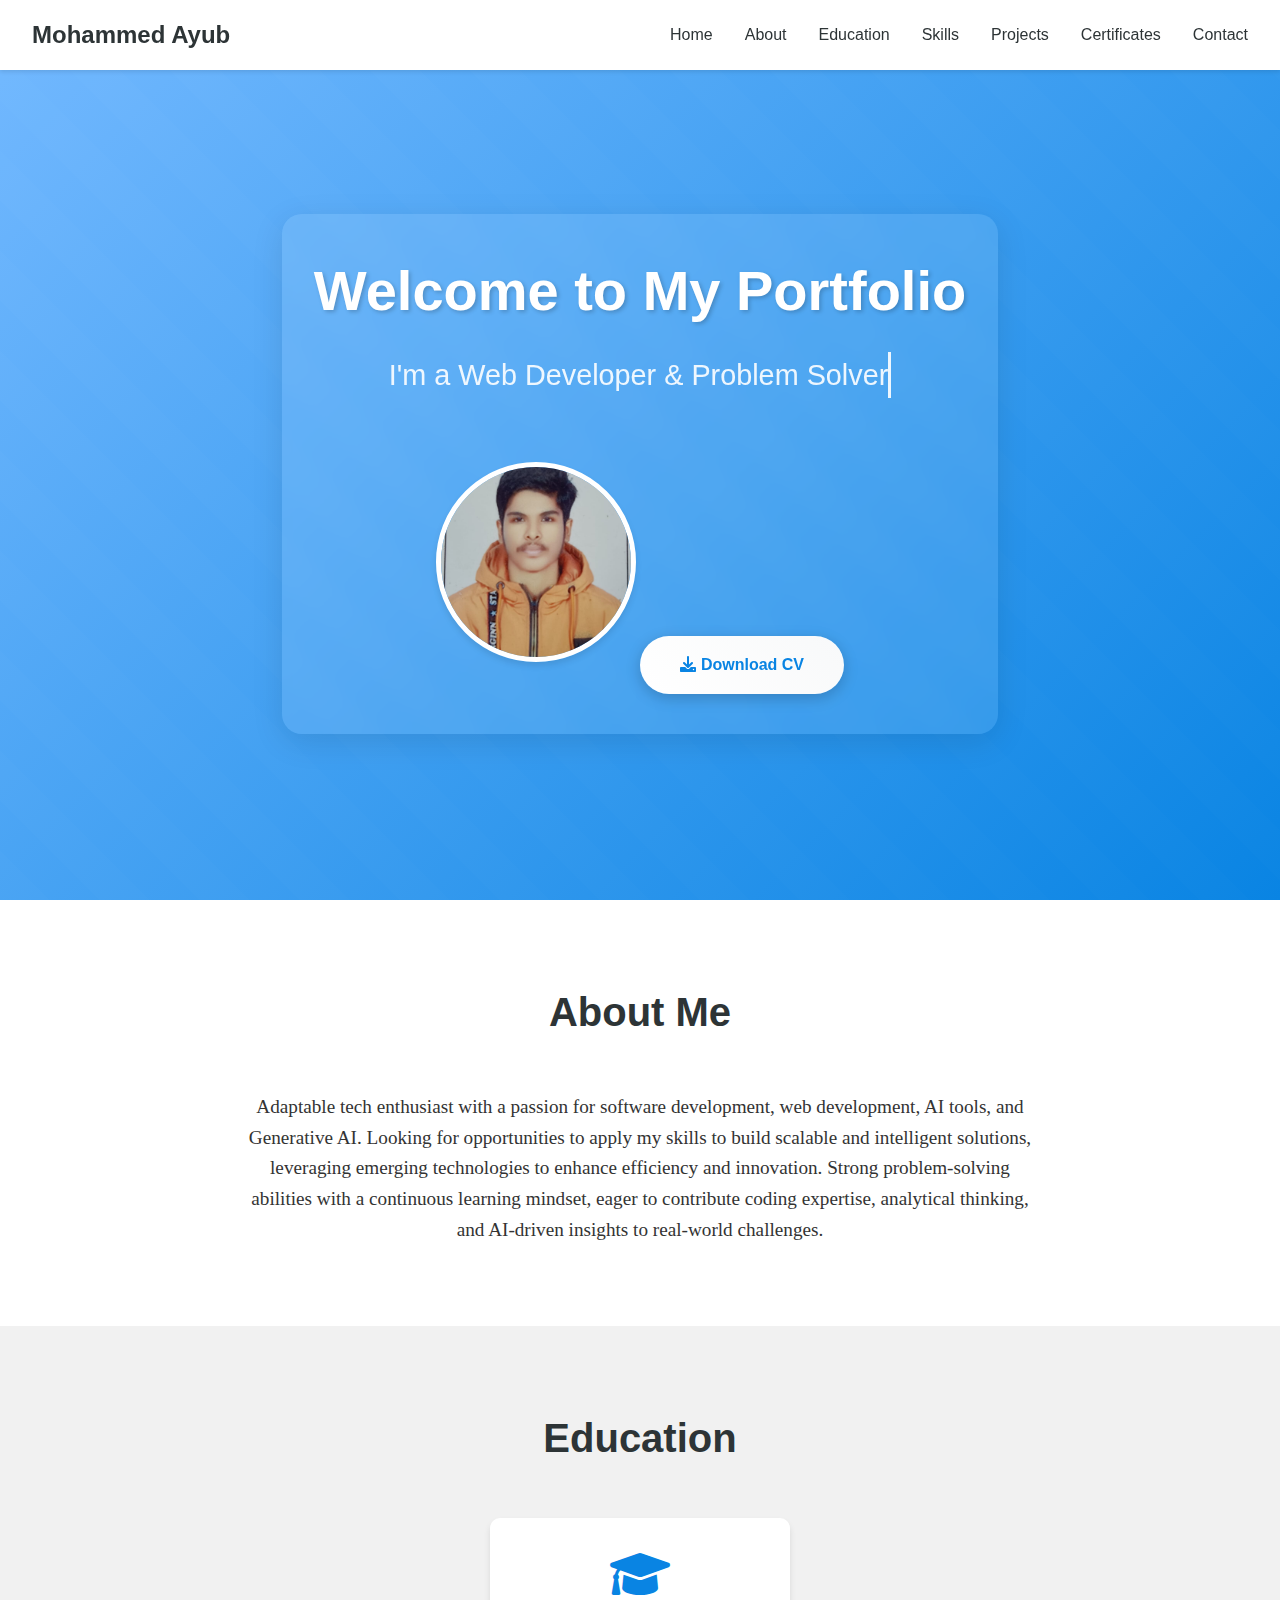
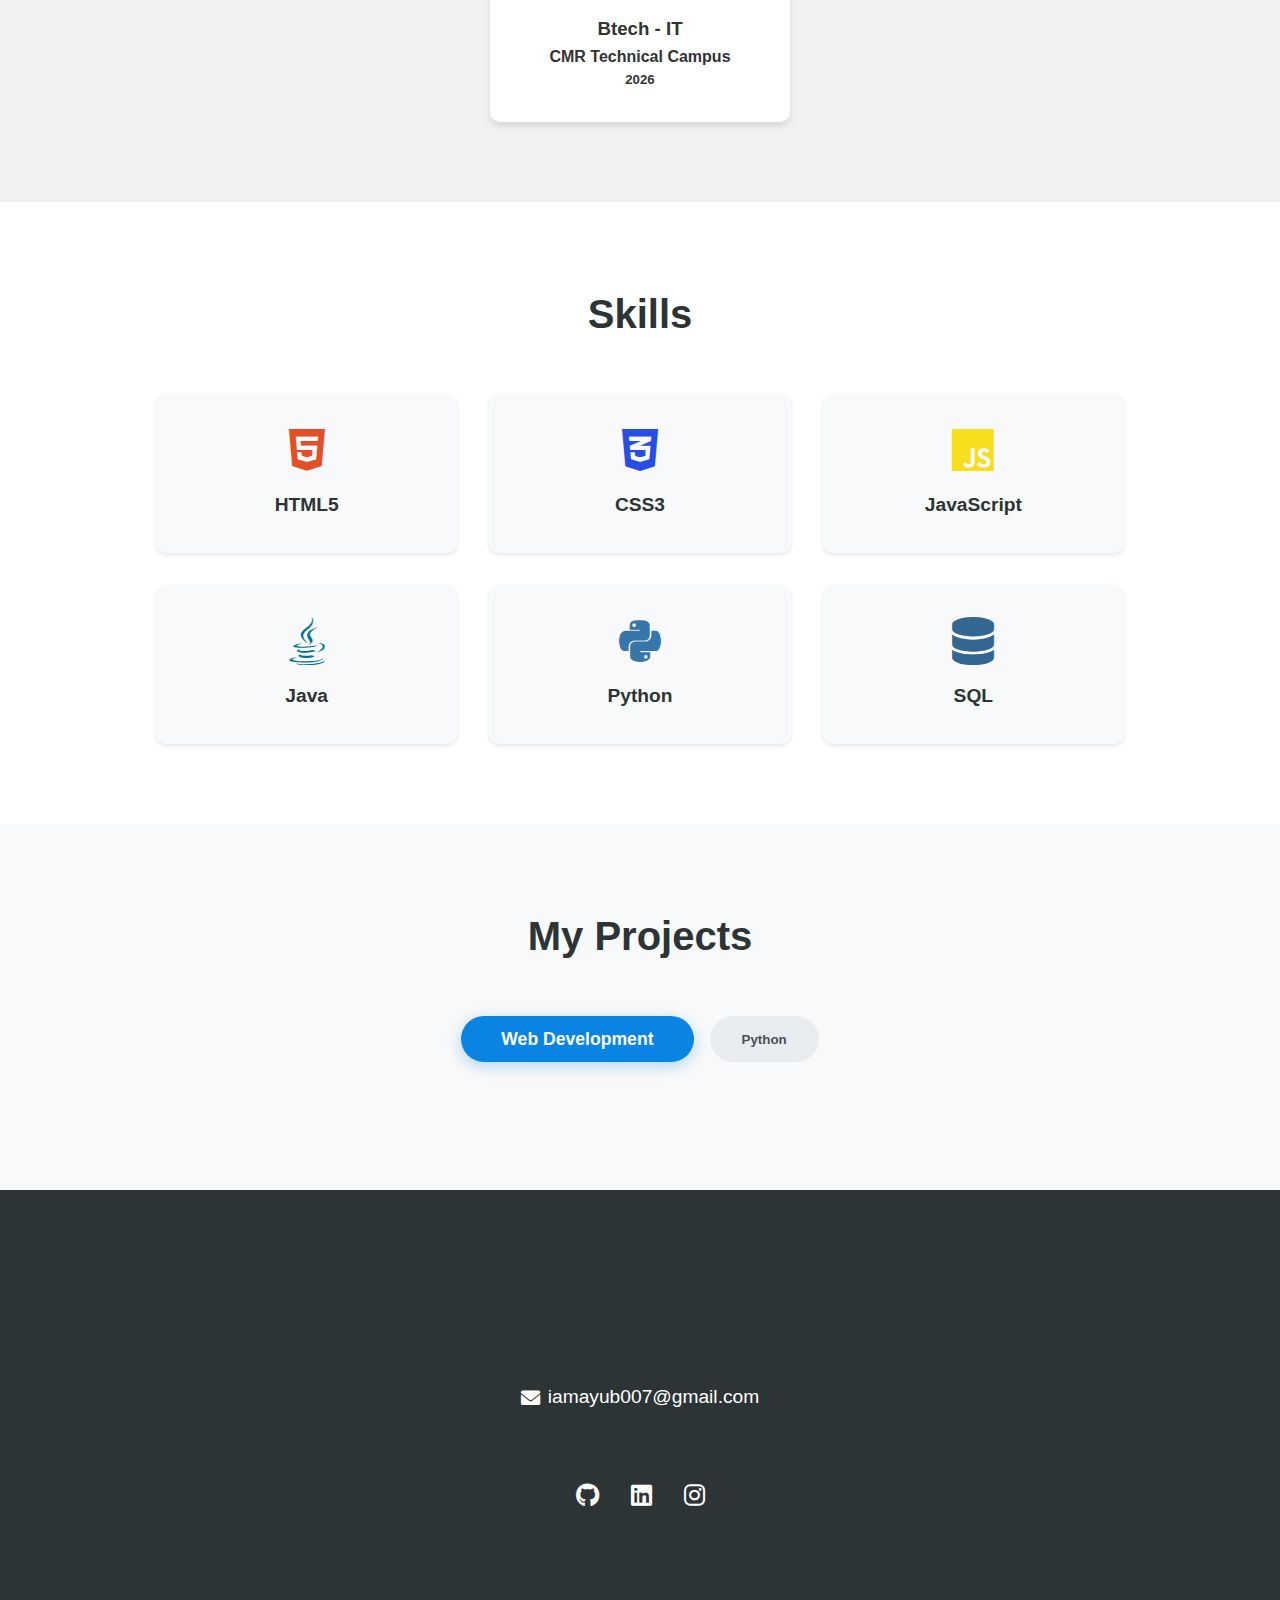
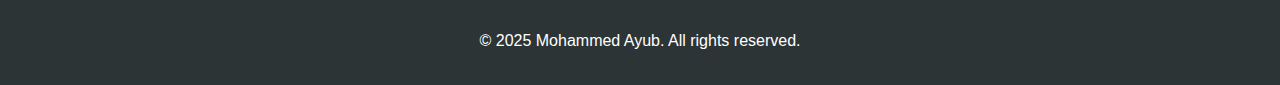
<file: index.html>
<!DOCTYPE html>
<html lang="en">
<head>
    <meta charset="UTF-8">
    <meta name="viewport" content="width=device-width, initial-scale=1.0">
    <title>Mohammed Ayub | Portfolio</title>
    <link rel="stylesheet" href="style.css"/>
    <link rel="stylesheet" href="https://cdnjs.cloudflare.com/ajax/libs/font-awesome/6.0.0/css/all.min.css">
</head>
<body>
    <nav class="navbar">
        <div class="logo">Mohammed Ayub</div>
        <button class="hamburger">
            <span></span>
            <span></span>
            <span></span>
        </button>
        <ul class="nav-links">
            <li><a href="#home">Home</a></li>
            <li><a href="#about">About</a></li>
            <li><a href="#education">Education</a></li>
            <li><a href="#skills">Skills</a></li>
            <li><a href="#projects">Projects</a></li>
            <li><a href="certificates.html">Certificates</a></li>
            <li><a href="#contact">Contact</a></li>
        </ul>
    </nav>

    <main> 
        <section id="home" class="hero">
            <div class="hero-content">
                <h1>Welcome to My Portfolio</h1>
                <p class="tagline">
                   
                    <span class="typing">I'm a Web Developer & Problem Solver</span>
                </p>
                <img class="profile-img" src="photo.jpg" alt="Mohammed Ayub" />
                <a href="./assets/Mohammed_Ayub_CV  3-apr.pdf" class="cta-button" download>
                    <i class="fas fa-download"></i> Download CV
                </a>
            </div>
        </section>

        <section id="about" class="about">
            <h2>About Me</h2>
            <div class="about-content">
                <p>Adaptable tech enthusiast with a passion for software development, web development, AI tools, and Generative AI. Looking for opportunities to apply my skills to build scalable and intelligent solutions, leveraging emerging technologies to enhance efficiency and innovation. Strong problem-solving abilities with a continuous learning mindset, eager to contribute coding expertise, analytical thinking, and AI-driven insights to real-world challenges.</p>
            </div>
        </section>

        <section id="education" class="education">
            <h2>Education</h2>
            <div class="education-cards">
                <div class="card">
                    <i class="fas fa-graduation-cap"></i>
                    <h3>Btech - IT</h3>
                    <h4>CMR Technical Campus</h4>
                    <h5>2026</h5>
                </div>
            </div>
        </section>

        <section id="skills" class="skills">
            <h2>Skills</h2>
            <div class="skills-grid">
                <div class="skill-card">
                    <i class="fab fa-html5"></i>
                    <h3>HTML5</h3>
                </div>
                <div class="skill-card">
                    <i class="fab fa-css3-alt"></i>
                    <h3>CSS3</h3>
                </div>
                <div class="skill-card">
                    <i class="fab fa-js"></i>
                    <h3>JavaScript</h3>
                </div>
                <div class="skill-card">
                    <i class="fab fa-java"></i>
                    <h3>Java</h3>
                </div>
                <div class="skill-card">
                    <i class="fab fa-python"></i>
                    <h3>Python</h3>
                </div>
                <div class="skill-card">
                    <i class="fas fa-database"></i>
                    <h3>SQL</h3>
                </div>
            </div>
        </section>

        <section id="projects" class="projects">
            <h2>My Projects</h2>
            <div class="project-filters">
                <button class="filter-btn active" data-filter="web">Web Development</button>
                <button class="filter-btn" data-filter="python">Python</button>
            </div>
            <div class="projects-grid">
                <!-- Web Development Projects -->
                <div class="project-card web">
                    <img src="assets/portfolio-screeshot.jpg" alt="Portfolio Website Screenshot" class="project-img">
                    <div class="project-info">
                        <h3>Portfolio Website</h3>
                        <p>A responsive portfolio website showcasing my skills and projects. (You are currently on this website)</p>
                        <div class="project-links">
                            <a href="https://github.com/Ayub-07/Ayub-07.github.io" target="_blank" class="project-link">Source Code</a>
                        </div>
                    </div>
                </div>

                <!-- Add more web projects here -->
                <div class="project-card web">
                    <img src="assets/bat-ball-stump-ss.jpg" alt="Web Project 2 Screenshot" class="project-img">
                    <div class="project-info">
                        <h3>Bat Ball Stump Game</h3>
                        <p>A simple web-based game similar to Rock-Paper-Scissors, but with a cricket theme using BAT, BALL, and STUMP as the three choices.</p>
                        <div class="project-links">
                            <a href="https://github.com/Ayub-07/Bat-Ball-Stump-Game" target="_blank" class="project-link">Source Code</a>
                        </div>
                    </div>
                </div>

                <div class="project-card web">
                    <img src="assets/Amazon-clone-ss.jpg" alt="Web Project 2 Screenshot" class="project-img">
                    <div class="project-info">
                        <h3>Amazon Clone - Non Functional</h3>
                        <p>A responsive Amazon clone website built with HTML and CSS. This project replicates the main features and design of Amazon's e-commerce platform.a</p>
                        <div class="project-links">
                            <a href="https://github.com/Ayub-07/Amazon-Clone" target="_blank" class="project-link">Source Code</a>
                        </div>
                    </div>
                </div>
                
                <!-- Python Projects -->
                <div class="project-card python">
                    <div class="project-slider">
                        <button class="slider-arrow left-arrow">&lt;</button>
                        <div class="slider-container">
                            <img src="assets/python1.jpg" alt="Python Project Screenshot 1" class="project-img active">
                            <img src="assets/python2.jpg" alt="Python Project Screenshot 2" class="project-img">
                            <img src="assets/python3.jpg" alt="Python Project Screenshot 3" class="project-img">
                            <img src="assets/python4.jpg" alt="Python Project Screenshot 4" class="project-img">
                        </div>
                        <button class="slider-arrow right-arrow">&gt;</button>
                    </div>
                    <div class="project-info">
                        <h3>Facial Expression Recognition Based Restaurant Rating System</h3>
                        <p>A deep learning-based local system that analyzes customer facial expressions to provide restaurant ratings and feedback. This system uses facial expression recognition to automatically detect customer satisfaction levels and generate ratings.</p>
                        <p> Technologies Used: Python, TensorFlow /Keras, OpenCV, Django, HTML, CSS, JavaScript, MySQL</p>
                        <div class="project-links">
                            <a href="https://github.com/Ayub-07/Deep-Learning-Facial-Expression-Recognition" target="_blank" class="project-link">Source Code</a>
                        </div>
                    </div>
                </div>
            </div>
        </section>

        <section id="contact" class="contact">
            <h2>Contact Me</h2>
            <div class="contact-info">
                <a href="mailto:iamayub007@gmail.com" class="contact-item">
                    <i class="fas fa-envelope"></i>
                    iamayub007@gmail.com
                </a>
                <div class="social-links">
                    <a href="https://github.com/Ayub-07" target="_blank" class="social-icon"><i class="fab fa-github"></i></a>
                    <a href="https://linkedin.com/in/mohammed-ayub-baa2132a2" target="_blank" class="social-icon"><i class="fab fa-linkedin"></i></a>
                    <a href="https://www.instagram.com/its_ayub_07_" target="_blank" class="social-icon"><i class="fab fa-instagram"></i></a>
                </div>
            </div>
        </section>
    </main>

    <footer>
        <p>&copy; 2025 Mohammed Ayub. All rights reserved.</p>
    </footer>

    <script>
        // Mobile menu functionality
        const hamburger = document.querySelector('.hamburger');
        const navLinks = document.querySelector('.nav-links');

        hamburger.addEventListener('click', () => {
            hamburger.classList.toggle('active');
            navLinks.classList.toggle('active');
        });

        // Close mobile menu when clicking a link
        document.querySelectorAll('.nav-links a').forEach(link => {
            link.addEventListener('click', () => {
                hamburger.classList.remove('active');
                navLinks.classList.remove('active');
            });
        });

        // Project filtering functionality
        document.addEventListener('DOMContentLoaded', () => {
            const filterButtons = document.querySelectorAll('.filter-btn');
            const projectCards = document.querySelectorAll('.project-card');
            let activeFilter = null;

            filterButtons.forEach(button => {
                button.addEventListener('click', () => {
                    const filter = button.getAttribute('data-filter');
                    
                    // If clicking the same button, hide all projects
                    if (activeFilter === filter) {
                        projectCards.forEach(card => {
                            card.style.display = 'none';
                        });
                        button.classList.remove('active');
                        activeFilter = null;
                    } else {
                        // Remove active class from all buttons
                        filterButtons.forEach(btn => btn.classList.remove('active'));
                        // Add active class to clicked button
                        button.classList.add('active');
                        
                        // Show/hide projects based on filter
                        projectCards.forEach(card => {
                            if (card.classList.contains(filter)) {
                                card.style.display = 'block';
                            } else {
                                card.style.display = 'none';
                            }
                        });
                        activeFilter = filter;
                    }
                });
            });

            // Initially hide all projects
            projectCards.forEach(card => {
                card.style.display = 'none';
            });

            // Slider functionality
            const sliders = document.querySelectorAll('.project-slider');
            sliders.forEach(slider => {
                const images = slider.querySelectorAll('.project-img');
                const leftArrow = slider.querySelector('.left-arrow');
                const rightArrow = slider.querySelector('.right-arrow');
                let currentIndex = 0;

                function showImage(index) {
                    images.forEach(img => img.classList.remove('active'));
                    images[index].classList.add('active');
                }

                function nextImage() {
                    currentIndex = (currentIndex + 1) % images.length;
                    showImage(currentIndex);
                }

                function prevImage() {
                    currentIndex = (currentIndex - 1 + images.length) % images.length;
                    showImage(currentIndex);
                }

                leftArrow.addEventListener('click', prevImage);
                rightArrow.addEventListener('click', nextImage);

                // Show first image initially
                showImage(0);
            });
        });
    </script>
</body>
</html>
</file>
<file: style.css>
/* Reset and Base Styles */
* {
    margin: 0;
    padding: 0;
    box-sizing: border-box;
}

html {
    scroll-behavior: smooth;
    scroll-padding-top: 80px; /* This accounts for the fixed navbar */
}

body {
    font-family: 'Segoe UI', Tahoma, Geneva, Verdana, sans-serif;
    line-height: 1.6;
    color: #333;
    background-color: #f1f1f1;
}

/* Navbar Styles */
.navbar {
    display: flex;
    justify-content: space-between;
    align-items: center;
    padding: 1rem 2rem;
    background-color: #ffffff;
    box-shadow: 0 2px 4px rgba(0,0,0,0.1);
    position: fixed;
    width: 100%;
    top: 0;
    z-index: 1000;
}

.logo {
    font-size: 1.5rem;
    font-weight: bold;
    color: #2d3436;
}

.nav-links {
    display: flex;
    gap: 2rem;
    list-style: none;
    margin: 0;
    padding: 0;
}

.nav-links a {
    text-decoration: none;
    color: #2d3436;
    font-weight: 500;
    transition: color 0.3s ease;
}

.nav-links a:hover {
    color: #0984e3;
}

.hamburger {
    display: none;
    cursor: pointer;
    background: none;
    border: none;
    padding: 0.5rem;
}

.hamburger span {
    display: block;
    width: 25px;
    height: 3px;
    background-color: #333;
    margin: 5px 0;
    transition: all 0.3s ease;
}

@media screen and (max-width: 768px) {
    .hamburger {
        display: block;
        z-index: 1001;
        position: absolute;
        right: 1rem;
        top: 1rem;
    }

    .nav-links {
        display: none;
        position: fixed;
        top: 0;
        right: -100%;
        height: auto;
        width: 250px;
        background-color: #ffffff;
        flex-direction: column;
        padding: 0;
        transition: right 0.3s ease;
        box-shadow: -2px 0 5px rgba(0,0,0,0.1);
        border-radius: 0 0 0 10px;
    }

    .nav-links::before {
        content: 'Menu';
        display: block;
        padding: 1.5rem;
        background: #0984e3;
        color: white;
        font-weight: bold;
        font-size: 1.2rem;
        text-align: center;
        border-bottom: 2px solid rgba(255,255,255,0.1);
    }

    .nav-links li {
        margin: 0;
        width: 100%;
        border-bottom: 1px solid #eee;
    }

    .nav-links li:last-child {
        border-bottom: none;
    }

    .nav-links a {
        display: block;
        padding: 1rem 2rem;
        font-size: 1.1rem;
        transition: all 0.3s ease;
    }

    .nav-links a:hover {
        background-color: #f8f9fa;
        padding-left: 2.5rem;
    }

    .nav-links.active {
        display: flex;
        right: 0;
    }

    .hamburger.active span:nth-child(1) {
        transform: rotate(45deg) translate(8px, 6px);
    }

    .hamburger.active span:nth-child(2) {
        opacity: 0;
    }

    .hamburger.active span:nth-child(3) {
        transform: rotate(-45deg) translate(7px, -5px);
    }

    .navbar {
        padding: 1rem;
        flex-direction: row; /* Keep navbar in row format */
        justify-content: space-between;
        align-items: center;
    }

    .logo {
        margin-right: auto; /* Push logo to the left */
    }

    /* Remove the margin-top from nav-links in mobile view */
    .nav-links {
        margin-top: 0;
    }
}

/* Hero Section */
.hero {
    min-height: 100vh;
    display: flex;
    align-items: center;
    justify-content: center;
    background: linear-gradient(135deg, #74b9ff, #0984e3);
    color: white;
    padding: 2rem;
    text-align: center;
    padding-top: 80px;
    position: relative;
    overflow: hidden;
}

/* Add animated background effect */
.hero::before {
    content: '';
    position: absolute;
    top: 0;
    left: 0;
    right: 0;
    bottom: 0;
    background: linear-gradient(45deg, 
        rgba(255,255,255,0.1) 25%, 
        transparent 25%, 
        transparent 50%, 
        rgba(255,255,255,0.1) 50%, 
        rgba(255,255,255,0.1) 75%, 
        transparent 75%, 
        transparent);
    background-size: 100px 100px;
    animation: moveBackground 30s linear infinite;
    opacity: 0.1;
}

.hero-content {
    max-width: 800px;
    position: relative;
    z-index: 1;
    background: rgba(255, 255, 255, 0.1);
    padding: 2rem;
    border-radius: 20px;
    backdrop-filter: blur(5px);
    box-shadow: 0 8px 32px rgba(0, 0, 0, 0.1);
}

.profile-img {
    width: 200px;
    height: 200px;
    border-radius: 50%;
    object-fit: cover;
    border: 5px solid white;
    box-shadow: 0 4px 6px rgba(0,0,0,0.1);
    animation: fadeIn 1s ease, float 3s ease-in-out infinite;
    margin: 2rem auto;
}

.hero h1 {
    font-size: 3.5rem;
    margin-bottom: 1rem;
    animation: fadeInDown 1s ease;
    text-shadow: 2px 2px 4px rgba(0,0,0,0.2);
}

.tagline {
    font-size: 1.8rem;
    margin-bottom: 2rem;
    opacity: 0.9;
    animation: fadeInUp 1s ease;
    font-weight: 300;
    display: flex;
    align-items: center;
    justify-content: center;
    gap: 0.5rem;
}

.typing {
    border-right: 3px solid;
    display: inline-block;
    white-space: nowrap;
    overflow: hidden;
    font-weight: 500;
    color: #ffffff;
    animation: typing 3.5s steps(40, end), blink .75s step-end infinite;
}

@keyframes typing {
    from { width: 0 }
    to { width: 100% }
}

@keyframes blink {
    from, to { border-color: transparent }
    50% { border-color: white }
}

/* CTA Button Enhancement */
.cta-button {
    display: inline-block;
    margin-top: 2rem;
    padding: 1rem 2.5rem;
    background: linear-gradient(45deg, #ffffff, #f8f9fa);
    color: #0984e3;
    text-decoration: none;
    border-radius: 30px;
    font-weight: bold;
    transition: all 0.3s ease;
    box-shadow: 0 4px 15px rgba(0,0,0,0.2);
    position: relative;
    overflow: hidden;
}

.cta-button:hover {
    transform: translateY(-3px);
    box-shadow: 0 6px 20px rgba(0,0,0,0.3);
    background: linear-gradient(45deg, #f8f9fa, #ffffff);
}

.cta-button:active {
    transform: translateY(-1px);
}

/* New Animations */
@keyframes float {
    0%, 100% { transform: translateY(0); }
    50% { transform: translateY(-10px); }
}

@keyframes moveBackground {
    0% { background-position: 0 0; }
    100% { background-position: 100px 100px; }
}

/* Section Styles */
section {
    padding: 5rem 2rem;
}

section h2 {
    text-align: center;
    font-size: 2.5rem;
    margin-bottom: 3rem;
    color: #2d3436;
}

/* About Section */
.about {
    background-color: white;
}

.about-content {
    max-width: 800px;
    margin: 0 auto;
    text-align: center;
    font-size: 1.2rem;
    font-family: 'Times New Roman', Times, serif;
}

/* Education Section */
.education-cards {
    display: flex;
    justify-content: center;
    gap: 2rem;
    flex-wrap: wrap;
}

.card {
    background: white;
    padding: 2rem;
    border-radius: 10px;
    box-shadow: 0 4px 6px rgba(0,0,0,0.1);
    text-align: center;
    transition: transform 0.3s ease;
    width: 300px;
}

.card:hover {
    transform: translateY(-10px);
}

.card i {
    font-size: 3rem;
    color: #0984e3;
    margin-bottom: 1rem;
}

/* Skills Section */
.skills {
    background-color: white;
}

.skills-grid {
    display: grid;
    grid-template-columns: repeat(3, 1fr);
    gap: 2rem;
    max-width: 1000px;
    margin: 0 auto;
    padding: 0 1rem;
}

.skill-card {
    text-align: center;
    padding: 2rem;
    background: #f8f9fa;
    border-radius: 10px;
    transition: transform 0.3s ease;
    box-shadow: 0 2px 4px rgba(0,0,0,0.1);
}

.skill-card:hover {
    transform: translateY(-5px);
}

.skill-card i {
    font-size: 3rem;
    margin-bottom: 1rem;
}

.skill-card h3 {
    font-size: 1.2rem;
    color: #2d3436;
}

/* Skill icon colors */
.skill-card .fa-html5 { color: #e34f26; }
.skill-card .fa-css3-alt { color: #264de4; }
.skill-card .fa-js { color: #f7df1e; }
.skill-card .fa-java { color: #007396; }
.skill-card .fa-python { color: #3776AB; }
.skill-card .fa-database { color: #336791; }

/* Make skills grid responsive */
@media (max-width: 768px) {
    .skills-grid {
        grid-template-columns: repeat(2, 1fr);
    }
}

@media (max-width: 480px) {
    .skills-grid {
        grid-template-columns: 1fr;
    }
}

/* Contact Section */
.contact {
    background-color: #2d3436;
    color: white;
}

.contact-info {
    text-align: center;
}

.contact-item {
    display: inline-flex;
    align-items: center;
    gap: 0.5rem;
    color: white;
    text-decoration: none;
    font-size: 1.2rem;
    margin-bottom: 2rem;
}

.social-links {
    display: flex;
    justify-content: center;
    gap: 2rem;
    margin-top: 2rem;
}

.social-icon {
    color: white;
    font-size: 1.5rem;
    transition: transform 0.3s ease;
}

.social-icon:hover {
    transform: translateY(-5px);
}

/* Footer */
footer {
    text-align: center;
    padding: 2rem;
    background-color: #2d3436;
    color: white;
}

/* Animations */
@keyframes fadeInDown {
    from {
        opacity: 0;
        transform: translateY(-20px);
    }
    to {
        opacity: 1;
        transform: translateY(0);
    }
}

@keyframes fadeInUp {
    from {
        opacity: 0;
        transform: translateY(20px);
    }
    to {
        opacity: 1;
        transform: translateY(0);
    }
}

@keyframes fadeIn {
    from {
        opacity: 0;
    }
    to {
        opacity: 1;
    }
}

/* Responsive adjustments */
@media (max-width: 768px) {
    .hero h1 {
        font-size: 2.5rem;
    }

    .tagline {
        flex-direction: column;
        gap: 0.2rem;
    }

    .hero-content {
        padding: 1.5rem;
        margin: 1rem;
    }

    .profile-img {
        width: 150px;
        height: 150px;
    }

    .navbar {
        flex-direction: column;
        padding: 1rem;
    }

    .nav-links {
        margin-top: 1rem;
        gap: 1rem;
        flex-wrap: wrap;
        justify-content: center;
    }

    section {
        padding: 3rem 1rem;
    }

    section h2 {
        font-size: 2rem;
    }

    .skills-grid {
        grid-template-columns: repeat(2, 1fr);
    }

    .projects-grid {
        grid-template-columns: 1fr;
        padding: 0 1rem;
    }
}

@media (max-width: 480px) {
    .hero h1 {
        font-size: 2rem;
    }

    .tagline {
        font-size: 1.2rem;
    }

    .skills-grid {
        grid-template-columns: 1fr;
    }
}

/* Projects Section */
.projects {
    background-color: #f8f9fa;
    padding: 5rem 2rem;
}

.project-filters {
    display: flex;
    justify-content: center;
    gap: 1rem;
    margin-bottom: 3rem;
}

.filter-btn {
    padding: 0.8rem 2rem;
    border: none;
    border-radius: 30px;
    background: #e9ecef;
    color: #495057;
    font-weight: 600;
    cursor: pointer;
    transition: all 0.3s ease;
}

.filter-btn.active {
    background: #0984e3;
    color: white;
    box-shadow: 0 4px 15px rgba(9, 132, 227, 0.3);
}

/* Web Development button special styling */
.filter-btn[data-filter="web"] {
    background: #e9ecef;
    color: #495057;
    padding: 0.8rem 2.5rem;
    font-size: 1.1rem;
}

/* Override for active state */
.filter-btn[data-filter="web"].active {
    background: #0984e3;
    color: white;
    box-shadow: 0 4px 15px rgba(9, 132, 227, 0.3);
}

.filter-btn:hover:not(.active) {
    background: #dee2e6;
    transform: translateY(-2px);
}

.projects-grid {
    display: grid;
    grid-template-columns: repeat(auto-fit, minmax(300px, 1fr));
    gap: 2rem;
    max-width: 1200px;
    margin: 0 auto;
}

.project-card {
    background: white;
    border-radius: 10px;
    overflow: hidden;
    box-shadow: 0 4px 6px rgba(0,0,0,0.1);
    transition: transform 0.3s ease;
    display: none; /* Hidden by default */
}

.project-card.web {
    display: block; /* Show web projects by default */
}

.project-card:hover {
    transform: translateY(-5px);
}

.project-img {
    width: 100%;
    height: 200px;
    object-fit: cover;
}

.project-info {
    padding: 1.5rem;
}

.project-info h3 {
    margin-bottom: 0.5rem;
    color: #2d3436;
}

.project-info p {
    color: #636e72;
    margin-bottom: 1rem;
}

.project-links {
    display: flex;
    gap: 1rem;
}

.project-link {
    padding: 0.5rem 1rem;
    background: #0984e3;
    color: white;
    text-decoration: none;
    border-radius: 5px;
    font-size: 0.9rem;
    transition: all 0.3s ease;
}

.project-link:hover {
    background: #0873c4;
    transform: translateY(-2px);
}

/* Responsive Design */
@media (max-width: 768px) {
    .project-filters {
        flex-direction: column;
        align-items: center;
    }

    .filter-btn {
        width: 80%;
        max-width: 300px;
    }

    .projects-grid {
        grid-template-columns: 1fr;
    }
}

.project-slider {
    position: relative;
    width: 100%;
    height: auto;
    overflow: hidden;
    border-radius: 8px;
    background: #f8f9fa;
    padding: 20px;
}

.slider-container {
    position: relative;
    width: 100%;
    height: auto;
    display: flex;
    justify-content: center;
    align-items: center;
}

.project-slider .project-img {
    position: absolute;
    width: auto;
    height: auto;
    max-width: 100%;
    max-height: 500px;
    object-fit: contain;
    opacity: 0;
    transition: opacity 0.5s ease-in-out;
    margin: 0 auto;
    display: block;
}

.project-slider .project-img.active {
    opacity: 1;
    position: relative;
}

.slider-arrow {
    position: absolute;
    top: 50%;
    transform: translateY(-50%);
    background: rgba(0, 0, 0, 0.5);
    color: white;
    border: none;
    width: 40px;
    height: 40px;
    border-radius: 50%;
    cursor: pointer;
    font-size: 20px;
    z-index: 10;
    transition: background-color 0.3s ease;
}

.slider-arrow:hover {
    background: rgba(0, 0, 0, 0.8);
}

.left-arrow {
    left: 10px;
}

.right-arrow {
    right: 10px;
}

/* Responsive adjustments for the slider */
@media (max-width: 768px) {
    .project-slider {
        padding: 10px;
    }
    
    .project-slider .project-img {
        max-height: 400px;
    }
    
    .slider-arrow {
        width: 35px;
        height: 35px;
        font-size: 18px;
    }
}

@media (max-width: 480px) {
    .project-slider .project-img {
        max-height: 300px;
    }
    
    .slider-arrow {
        width: 30px;
        height: 30px;
        font-size: 16px;
    }
}
</file>
